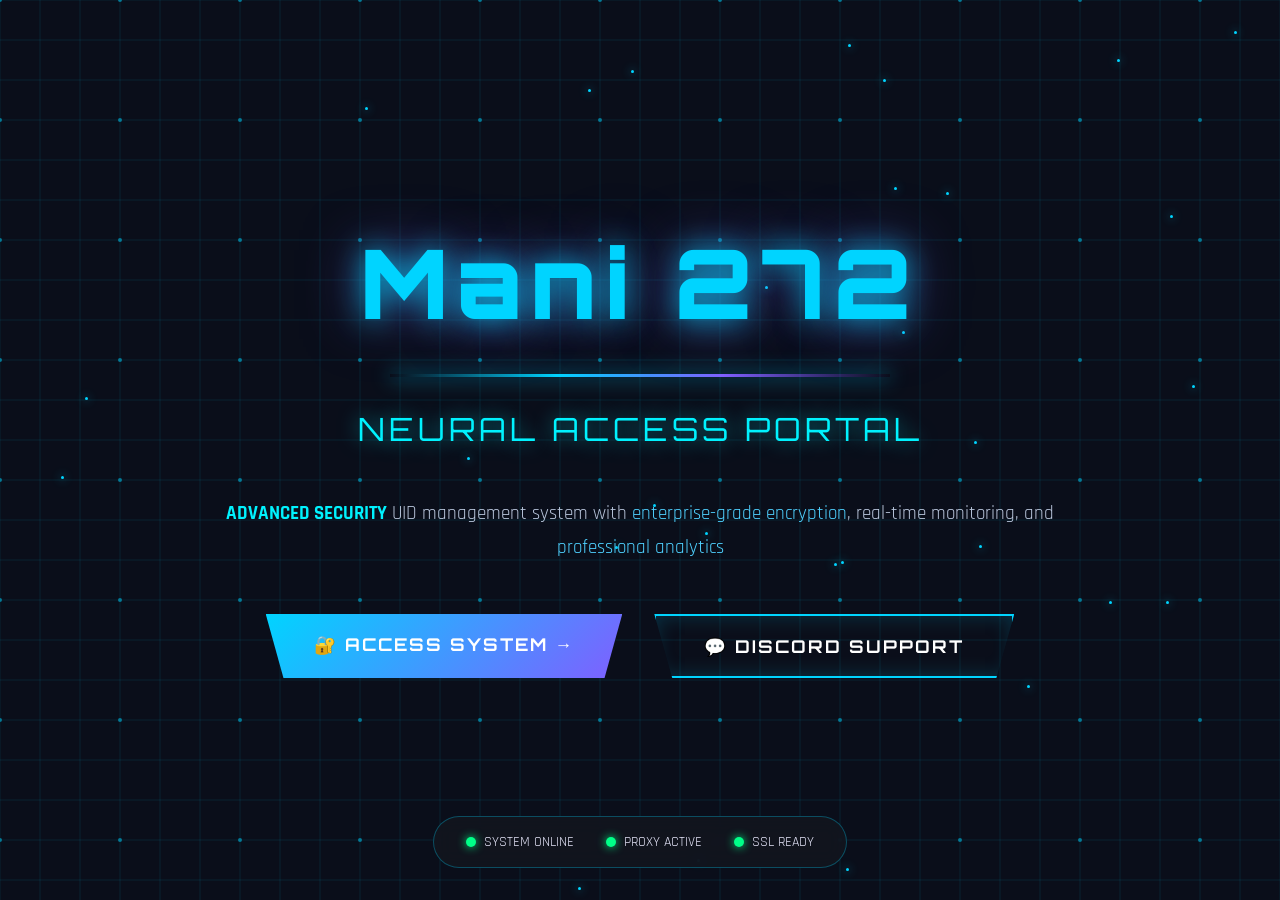
<file: templates/index.html>
<!DOCTYPE html>
<html lang="en">
<head>
    <meta charset="UTF-8">
    <meta name="viewport" content="width=device-width, initial-scale=1.0">
    <title>Mani 272 - Neural Access Portal</title>
    <link href="https://fonts.googleapis.com/css2?family=Orbitron:wght@400;700;900&family=Rajdhani:wght@300;400;600;700&display=swap" rel="stylesheet">
    <style>
        * {
            margin: 0;
            padding: 0;
            box-sizing: border-box;
        }

        :root {
            --primary: #00d4ff;
            --secondary: #7f5fff;
            --accent: #00f2fe;
            --bg: #0a0e1a;
            --card-bg: #12161f;
            --text: #e6e6fa;
            --glow: 0 0 20px rgba(0, 212, 255, 0.5);
        }

        body {
            font-family: 'Rajdhani', sans-serif;
            background: var(--bg);
            color: var(--text);
            overflow-x: hidden;
            min-height: 100vh;
        }

        /* Animated Grid Background */
        .hero-section {
            position: relative;
            min-height: 100vh;
            display: flex;
            align-items: center;
            justify-content: center;
            overflow: hidden;
        }

        #heroGridCanvas {
            position: absolute;
            top: 0;
            left: 0;
            width: 100%;
            height: 100%;
            z-index: 0;
            pointer-events: none;
        }

        /* Floating particles */
        .particles {
            position: absolute;
            width: 100%;
            height: 100%;
            top: 0;
            left: 0;
            z-index: 0;
        }

        .particle {
            position: absolute;
            width: 3px;
            height: 3px;
            background: var(--primary);
            border-radius: 50%;
            box-shadow: 0 0 10px var(--primary);
            animation: float 6s infinite ease-in-out;
        }

        @keyframes float {
            0%, 100% { transform: translate(0, 0); opacity: 0.3; }
            50% { transform: translate(20px, -50px); opacity: 1; }
        }

        /* Hero Content */
        .hero-content {
            position: relative;
            z-index: 1;
            text-align: center;
            padding: 2rem;
            max-width: 900px;
        }

        .logo-text {
            font-family: 'Orbitron', sans-serif;
            font-size: clamp(3rem, 8vw, 6rem);
            font-weight: 900;
            color: var(--primary);
            letter-spacing: 8px;
            text-shadow: 0 0 30px rgba(0, 212, 255, 0.8),
                         0 0 60px rgba(127, 95, 255, 0.6);
            animation: glowPulse 3s infinite alternate;
            margin-bottom: 1rem;
        }

        @keyframes glowPulse {
            from { 
                text-shadow: 0 0 30px rgba(0, 212, 255, 0.8),
                             0 0 60px rgba(127, 95, 255, 0.6);
            }
            to { 
                text-shadow: 0 0 50px rgba(0, 212, 255, 1),
                             0 0 80px rgba(127, 95, 255, 0.8);
            }
        }

        .subtitle {
            font-family: 'Orbitron', sans-serif;
            font-size: clamp(1.2rem, 3vw, 2rem);
            color: var(--accent);
            letter-spacing: 4px;
            text-shadow: 0 0 20px rgba(0, 242, 254, 0.6);
            margin-bottom: 3rem;
            font-weight: 400;
        }

        .glowing-line {
            width: 80%;
            max-width: 500px;
            height: 3px;
            background: linear-gradient(90deg, transparent, var(--primary), var(--secondary), transparent);
            margin: 2rem auto;
            box-shadow: 0 0 20px var(--primary);
            animation: lineGlow 2s infinite alternate;
        }

        @keyframes lineGlow {
            from { opacity: 0.5; }
            to { opacity: 1; }
        }

        .description {
            font-size: 1.2rem;
            line-height: 1.8;
            margin-bottom: 3rem;
            color: #b8c5db;
        }

        .description strong {
            color: var(--accent);
            font-weight: 700;
        }

        .description .highlight {
            color: #4fd1ff;
        }

        /* Buttons */
        .btn-container {
            display: flex;
            gap: 2rem;
            justify-content: center;
            flex-wrap: wrap;
            margin-top: 3rem;
        }

        .cyber-btn {
            position: relative;
            padding: 1.2rem 3rem;
            font-size: 1.1rem;
            font-weight: 700;
            font-family: 'Orbitron', sans-serif;
            text-transform: uppercase;
            letter-spacing: 2px;
            color: white;
            background: linear-gradient(135deg, var(--primary), var(--secondary));
            border: none;
            cursor: pointer;
            overflow: hidden;
            text-decoration: none;
            display: inline-block;
            clip-path: polygon(0 0, 100% 0, 95% 100%, 5% 100%);
            transition: all 0.3s ease;
            box-shadow: 0 0 30px rgba(0, 212, 255, 0.4);
        }

        .cyber-btn:hover {
            transform: translateY(-5px);
            box-shadow: 0 10px 40px rgba(0, 212, 255, 0.6);
        }

        .cyber-btn::before {
            content: '';
            position: absolute;
            top: 0;
            left: -100%;
            width: 100%;
            height: 100%;
            background: rgba(255, 255, 255, 0.3);
            transition: left 0.5s;
        }

        .cyber-btn:hover::before {
            left: 100%;
        }

        .cyber-btn-secondary {
            background: transparent;
            border: 2px solid var(--primary);
            box-shadow: inset 0 0 20px rgba(0, 212, 255, 0.2);
        }

        .cyber-btn-secondary:hover {
            background: rgba(0, 212, 255, 0.1);
        }

        /* Status Indicators */
        .status-bar {
            position: fixed;
            bottom: 2rem;
            left: 50%;
            transform: translateX(-50%);
            display: flex;
            gap: 2rem;
            background: rgba(18, 22, 31, 0.9);
            padding: 1rem 2rem;
            border-radius: 50px;
            border: 1px solid rgba(0, 212, 255, 0.3);
            backdrop-filter: blur(10px);
            z-index: 100;
        }

        .status-item {
            display: flex;
            align-items: center;
            gap: 0.5rem;
            font-size: 0.9rem;
        }

        .status-dot {
            width: 10px;
            height: 10px;
            border-radius: 50%;
            background: #00ff88;
            box-shadow: 0 0 10px #00ff88;
            animation: blink 2s infinite;
        }

        @keyframes blink {
            0%, 100% { opacity: 1; }
            50% { opacity: 0.3; }
        }

        .status-dot.warning {
            background: #ffaa00;
            box-shadow: 0 0 10px #ffaa00;
        }

        .status-dot.danger {
            background: #ff0055;
            box-shadow: 0 0 10px #ff0055;
        }

        /* Responsive */
        @media (max-width: 768px) {
            .logo-text {
                font-size: 2.5rem;
                letter-spacing: 4px;
            }

            .subtitle {
                font-size: 1rem;
                letter-spacing: 2px;
            }

            .btn-container {
                flex-direction: column;
                gap: 1rem;
            }

            .cyber-btn {
                width: 100%;
                padding: 1rem 2rem;
            }

            .status-bar {
                flex-direction: column;
                gap: 0.5rem;
                bottom: 1rem;
                padding: 0.75rem 1.5rem;
            }
        }

        /* Loading animation */
        .loading-bar {
            position: fixed;
            top: 0;
            left: 0;
            width: 100%;
            height: 3px;
            background: linear-gradient(90deg, transparent, var(--primary), transparent);
            animation: loading 2s infinite;
            z-index: 1000;
        }

        @keyframes loading {
            0% { transform: translateX(-100%); }
            100% { transform: translateX(100%); }
        }
    </style>
</head>
<body>
    <div class="loading-bar"></div>

    <div class="hero-section">
        <canvas id="heroGridCanvas"></canvas>
        
        <!-- Particles -->
        <div class="particles" id="particles"></div>

        <div class="hero-content">
            <h1 class="logo-text">Mani 272</h1>
            <div class="glowing-line"></div>
            <p class="subtitle">NEURAL ACCESS PORTAL</p>
            
            <p class="description">
                <strong>ADVANCED SECURITY</strong> UID management system with
                <span class="highlight">enterprise-grade encryption</span>, 
                real-time monitoring, and 
                <span class="highlight">professional analytics</span>
            </p>

            <div class="btn-container">
                <a href="/login" class="cyber-btn">
                    🔐 ACCESS SYSTEM →
                </a>
                <a href="https://discord.gg/your-server" class="cyber-btn cyber-btn-secondary" target="_blank">
                    💬 DISCORD SUPPORT
                </a>
            </div>
        </div>
    </div>

    <div class="status-bar">
        <div class="status-item">
            <span class="status-dot"></span>
            <span>SYSTEM ONLINE</span>
        </div>
        <div class="status-item">
            <span class="status-dot"></span>
            <span>PROXY ACTIVE</span>
        </div>
        <div class="status-item">
            <span class="status-dot"></span>
            <span>SSL READY</span>
        </div>
    </div>

    <script>
        // Grid Canvas Animation
        const canvas = document.getElementById('heroGridCanvas');
        const ctx = canvas.getContext('2d');
        let width = window.innerWidth;
        let height = window.innerHeight;
        let mouseX = width / 2;
        let mouseY = height / 2;
        const gridSize = 40;

        function resizeCanvas() {
            width = window.innerWidth;
            height = window.innerHeight;
            canvas.width = width;
            canvas.height = height;
        }

        function drawGrid() {
            ctx.clearRect(0, 0, width, height);
            
            // Parallax offset
            const offsetX = ((mouseX / width) - 0.5) * 30;
            const offsetY = ((mouseY / height) - 0.5) * 30;

            ctx.strokeStyle = 'rgba(0, 212, 255, 0.1)';
            ctx.lineWidth = 1;

            // Vertical lines
            for (let x = -gridSize; x < width + gridSize; x += gridSize) {
                ctx.beginPath();
                ctx.moveTo(x + offsetX, 0);
                ctx.lineTo(x + offsetX, height);
                ctx.stroke();
            }

            // Horizontal lines
            for (let y = -gridSize; y < height + gridSize; y += gridSize) {
                ctx.beginPath();
                ctx.moveTo(0, y + offsetY);
                ctx.lineTo(width, y + offsetY);
                ctx.stroke();
            }

            // Draw some glowing nodes
            ctx.fillStyle = 'rgba(0, 212, 255, 0.5)';
            for (let x = 0; x < width; x += gridSize * 3) {
                for (let y = 0; y < height; y += gridSize * 3) {
                    ctx.beginPath();
                    ctx.arc(x + offsetX, y + offsetY, 2, 0, Math.PI * 2);
                    ctx.fill();
                }
            }
        }

        function animate() {
            drawGrid();
            requestAnimationFrame(animate);
        }

        window.addEventListener('resize', resizeCanvas);
        window.addEventListener('mousemove', (e) => {
            mouseX = e.clientX;
            mouseY = e.clientY;
        });

        resizeCanvas();
        animate();

        // Create floating particles
        const particlesContainer = document.getElementById('particles');
        for (let i = 0; i < 30; i++) {
            const particle = document.createElement('div');
            particle.className = 'particle';
            particle.style.left = Math.random() * 100 + '%';
            particle.style.top = Math.random() * 100 + '%';
            particle.style.animationDelay = Math.random() * 6 + 's';
            particlesContainer.appendChild(particle);
        }

        // Remove loading bar after page load
        window.addEventListener('load', () => {
            setTimeout(() => {
                document.querySelector('.loading-bar').style.display = 'none';
            }, 1000);
        });
    </script>
</body>
</html>
</file>
